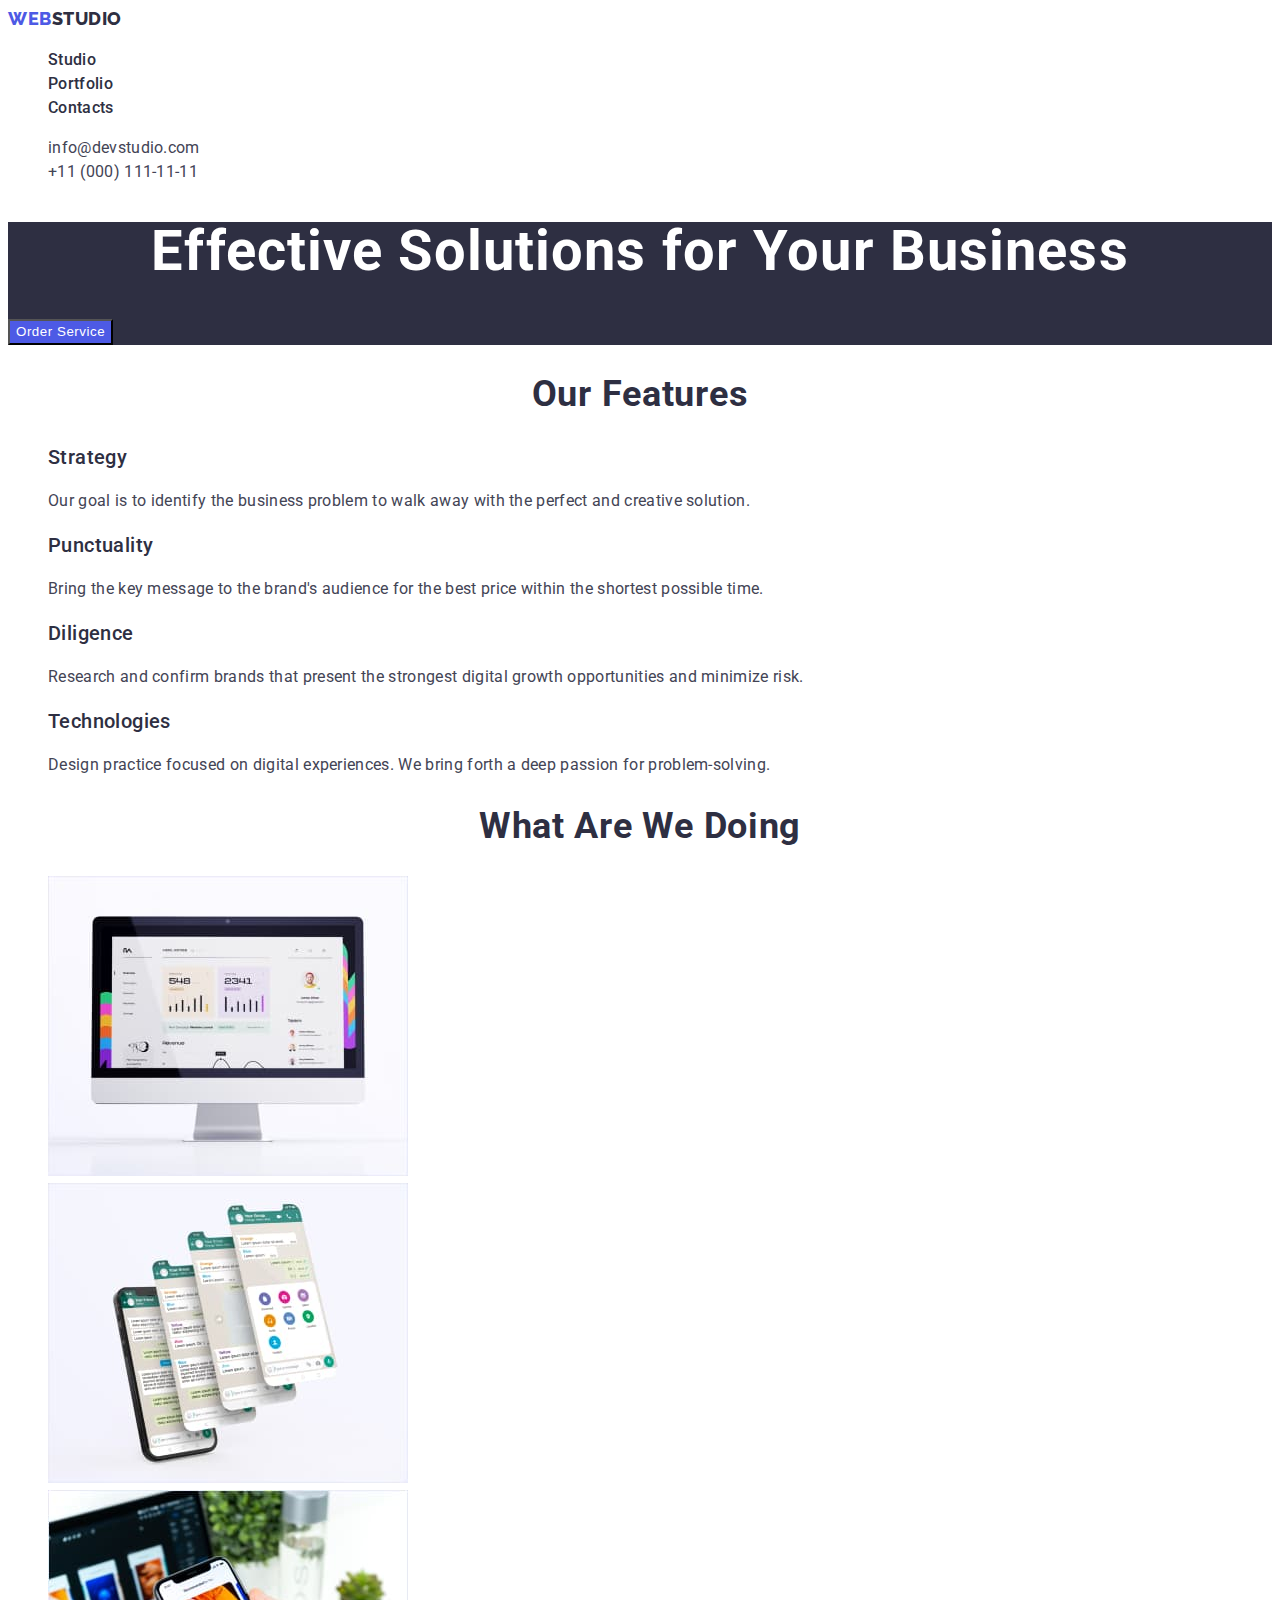
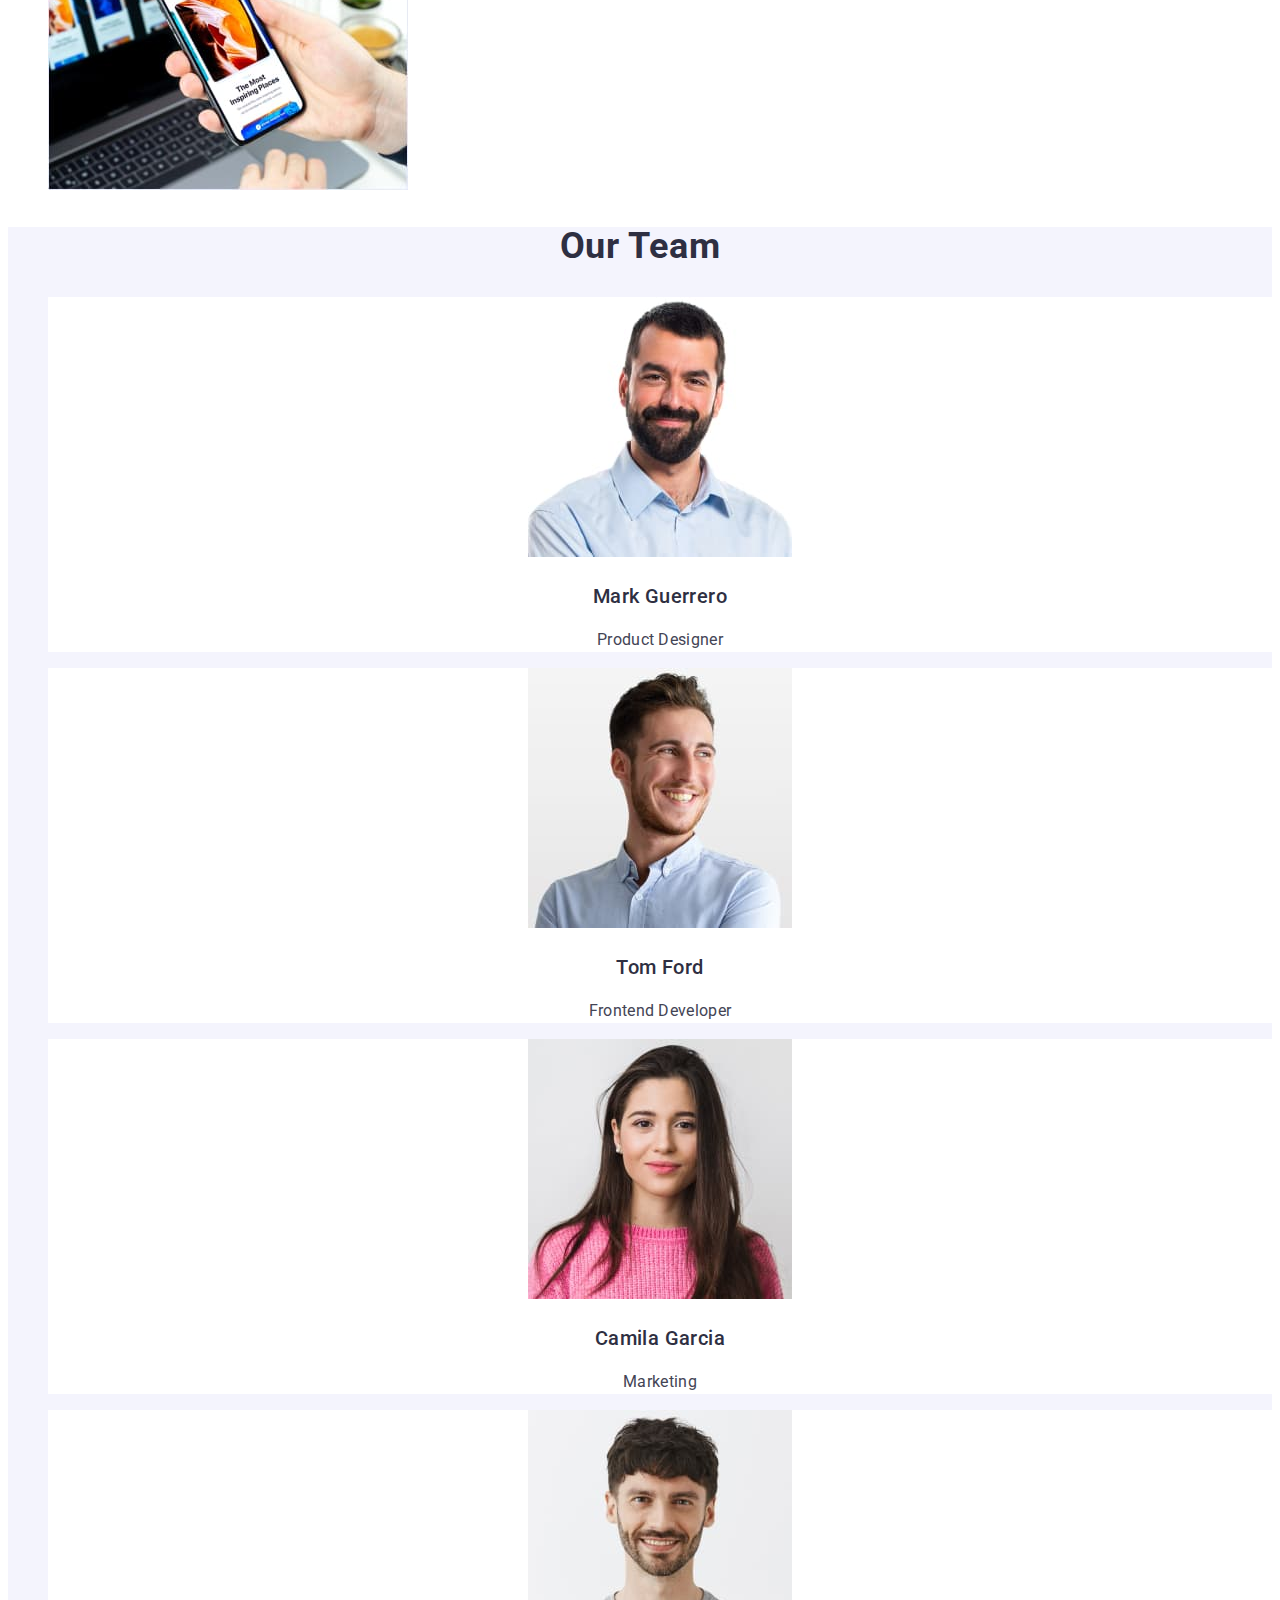
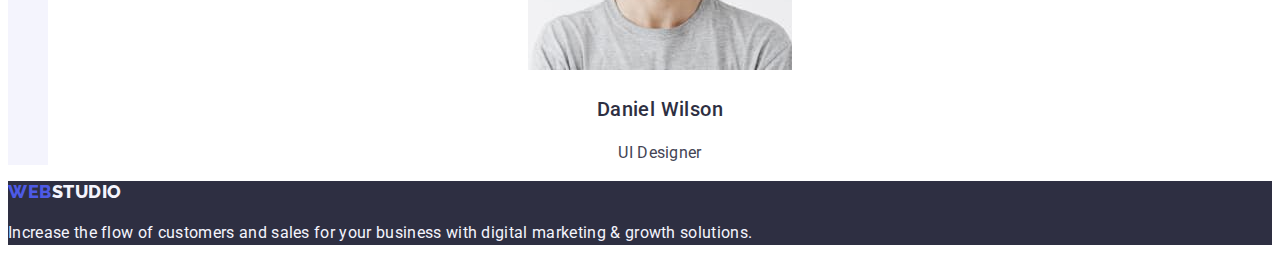
<file: index.html>
<!DOCTYPE html>
<html lang="en">
  <head>
    <meta charset="UTF-8" />
    <meta
      name="description"
      content="WebStudio - Effective Solutions for Your Business"
    />
    <meta http-equiv="X-UA-Compatible" content="IE=edge" />
    <meta name="viewport" content="width=device-width, initial-scale=1.0" />
    <!-- Нормалізатор -->
    <link
      rel="stylesheet"
      href="https://cdnjs.cloudflare.com/ajax/libs/modern-normalize/2.0.0/modern-normalize.min.css"
      integrity="sha512-4xo8blKMVCiXpTaLzQSLSw3KFOVPWhm/TRtuPVc4WG6kUgjH6J03IBuG7JZPkcWMxJ5huwaBpOpnwYElP/m6wg=="
      crossorigin="anonymous"
      referrerpolicy="no-referrer"
    />
    <!-- Google-fonts -->
    <link rel="preconnect" href="https://fonts.googleapis.com" />
    <link rel="preconnect" href="https://fonts.gstatic.com" crossorigin />
    <link
      href="https://fonts.googleapis.com/css2?family=Raleway:wght@800&family=Roboto:wght@400;500;700;900&display=swap"
      rel="stylesheet"
    />

    <link rel="stylesheet" href="./css/styles.css" />

    <title>WebStudio</title>
  </head>

  <body>
    <!-- Header -->
    <header class="header">
      <nav>
        <a href="./index.html" class="logo link"
          >Web<span class="header-logo">Studio</span></a
        >
        <ul class="list header-nav">
          <li>
            <a href="./index.html" class="header-link link">Studio</a>
          </li>
          <li>
            <a href="./portfolio.html" class="header-link link">Portfolio</a>
          </li>
          <li>
            <a href="" class="header-link link">Contacts</a>
          </li>
        </ul>
      </nav>
      <address class="header-contacts">
        <ul class="list">
          <li>
            <a href="mailto:info@devstudio.com" class="header-link link"
              >info@devstudio.com</a
            >
          </li>
          <li>
            <a href="tel:+110001111111" class="header-link link"
              >+11 (000) 111-11-11</a
            >
          </li>
        </ul>
      </address>
    </header>

    <!-- Main -->
    <main>
      <!-- Hero section -->
      <section class="hero">
        <h1 class="hero-title">Effective Solutions for Your Business</h1>
        <button type="button" class="hero-btn button">Order Service</button>
      </section>

      <!-- Features section -->
      <section class="features">
        <h2 class="secondary-title visually-hidden">Our features</h2>
        <ul class="list features-list">
          <li>
            <h3 class="features-title subtitle">Strategy</h3>
            <p class="features-text">
              Our goal is to identify the business problem to walk away with the
              perfect and creative solution.
            </p>
          </li>
          <li>
            <h3 class="features-title subtitle">Punctuality</h3>
            <p class="features-text">
              Bring the key message to the brand's audience for the best price
              within the shortest possible time.
            </p>
          </li>
          <li>
            <h3 class="features-title subtitle">Diligence</h3>
            <p class="features-text">
              Research and confirm brands that present the strongest digital
              growth opportunities and minimize risk.
            </p>
          </li>
          <li>
            <h3 class="features-title subtitle">Technologies</h3>
            <p class="features-text">
              Design practice focused on digital experiences. We bring forth a
              deep passion for problem-solving.
            </p>
          </li>
        </ul>
      </section>

      <!-- What we are doing section -->
      <section class="work">
        <h2 class="secondary-title">What are we doing</h2>
        <ul class="list work-list">
          <li>
            <img
              class="work-img"
              src="./images/work1.jpg"
              alt="computer monitor"
              width="360"
              height="300"
            />
          </li>
          <li>
            <img
              class="work-img"
              src="./images/work2.jpg"
              alt="mobile phone with different screens"
              width="360"
              height="300"
            />
          </li>
          <li>
            <img
              class="work-img"
              src="./images/work3.jpg"
              alt="mobile phone in hand and laptop behind"
              width="360"
              height="300"
            />
          </li>
        </ul>
      </section>

      <!-- Our Team section -->
      <section class="team">
        <h2 class="secondary-title">Our Team</h2>
        <ul class="list team-list">
          <li class="team-list-item">
            <img
              class="team-img"
              src="./images/team1.jpg"
              alt="photo"
              width="264"
              height="260"
            />
            <h3 class="team-title subtitle">Mark Guerrero</h3>
            <p class="team-text">Product Designer</p>
            <!-- <ul class="list team-contacts">
              <li>
                <a href="" class="link team-contact-link">Instagram</a>
              </li>
              <li>
                <a href="" class="link team-contact-link">Twitter</a>
              </li>
              <li>
                <a href="" class="link team-contact-link">Facebook</a>
              </li>
              <li>
                <a href="" class="link team-contact-link">LinkedIn</a>
              </li>
            </ul> -->
          </li>
          <li class="team-list-item">
            <img
              class="team-img"
              src="./images/team2.jpg"
              alt="photo"
              width="264"
              height="260"
            />
            <h3 class="team-title subtitle">Tom Ford</h3>
            <p class="team-text">Frontend Developer</p>
            <!-- <ul class="list team-contacts">
              <li>
                <a href="" class="link team-contact-link">Instagram</a>
              </li>
              <li>
                <a href="" class="link team-contact-link">Twitter</a>
              </li>
              <li>
                <a href="" class="link team-contact-link">Facebook</a>
              </li>
              <li>
                <a href="" class="link team-contact-link">LinkedIn</a>
              </li>
            </ul> -->
          </li>
          <li class="team-list-item">
            <img
              class="team-img"
              src="./images/team3.jpg"
              alt="photo"
              width="264"
              height="260"
            />
            <h3 class="team-title subtitle">Camila Garcia</h3>
            <p class="team-text">Marketing</p>
            <!-- <ul class="list team-contacts">
              <li>
                <a href="" class="link team-contact-link">Instagram</a>
              </li>
              <li>
                <a href="" class="link team-contact-link">Twitter</a>
              </li>
              <li>
                <a href="" class="link team-contact-link">Facebook</a>
              </li>
              <li>
                <a href="" class="link team-contact-link">LinkedIn</a>
              </li>
            </ul> -->
          </li>
          <li class="team-list-item">
            <img
              class="team-img"
              src="./images/team4.jpg"
              alt="photo"
              width="264"
              height="260"
            />
            <h3 class="team-title subtitle">Daniel Wilson</h3>
            <p class="team-text">UI Designer</p>
            <!-- <ul class="list team-contacts">
              <li>
                <a href="" class="link team-contact-link">Instagram</a>
              </li>
              <li>
                <a href="" class="link team-contact-link">Twitter</a>
              </li>
              <li>
                <a href="" class="link team-contact-link">Facebook</a>
              </li>
              <li>
                <a href="" class="link team-contact-link">LinkedIn</a>
              </li>
            </ul> -->
          </li>
        </ul>
      </section>
    </main>

    <!-- Footer -->
    <footer class="footer">
      <a href="./index.html" class="logo link"
        >Web<span class="footer-logo">Studio</span></a
      >
      <p class="footer-text">
        Increase the flow of customers and sales for your business with digital
        marketing & growth solutions.
      </p>
    </footer>
  </body>
</html>
</file>
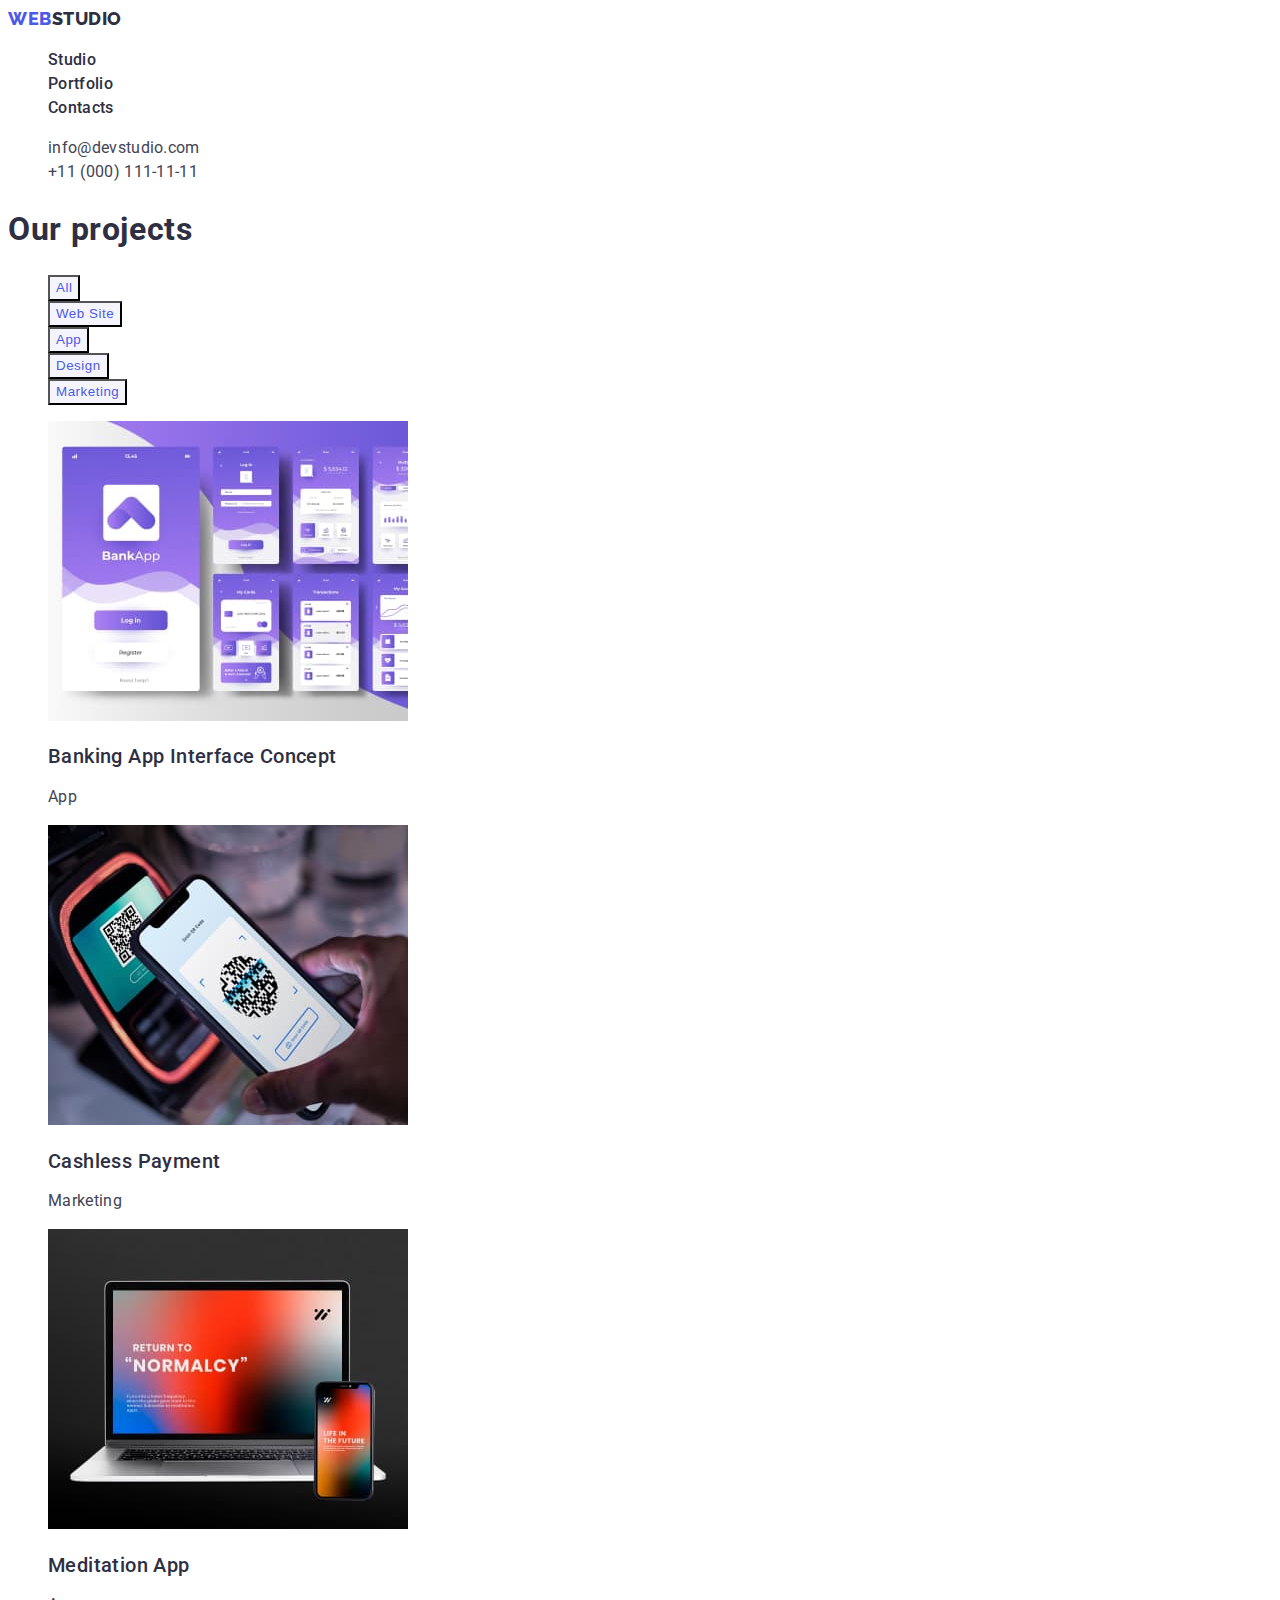
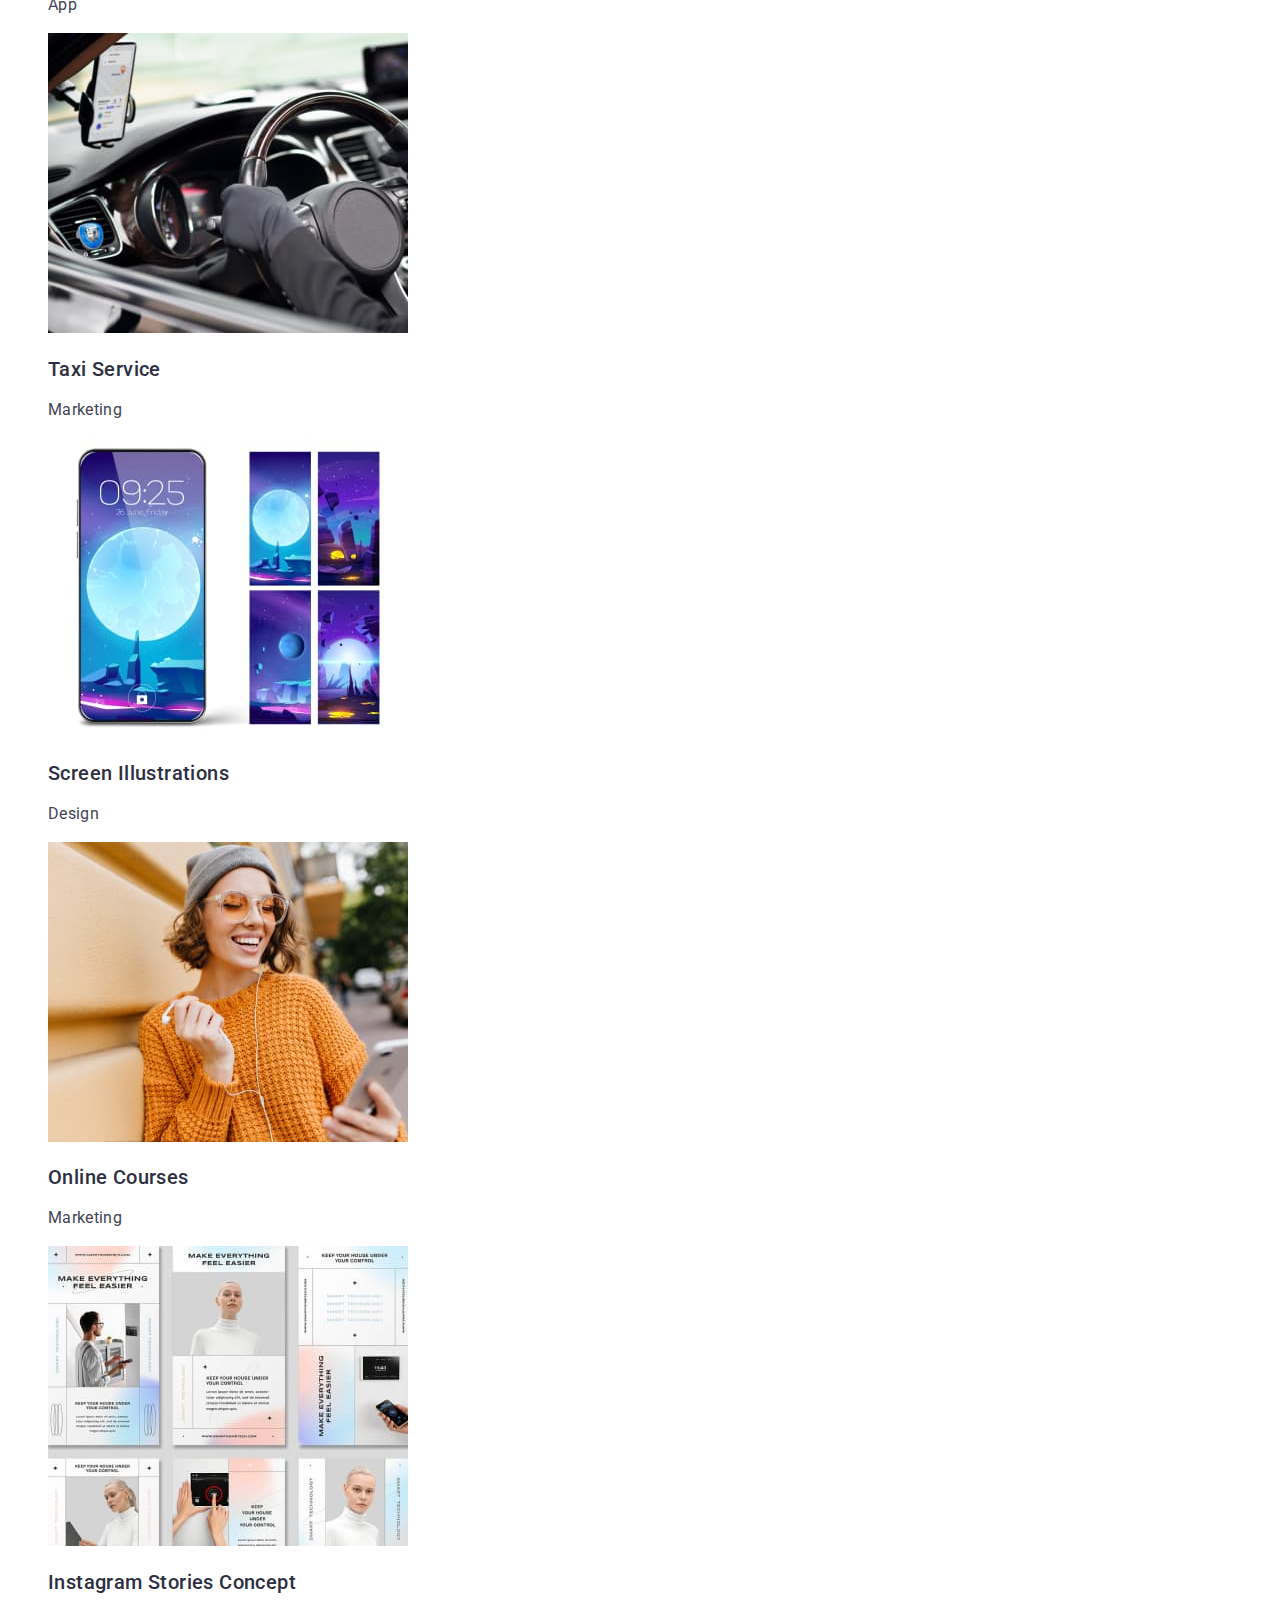
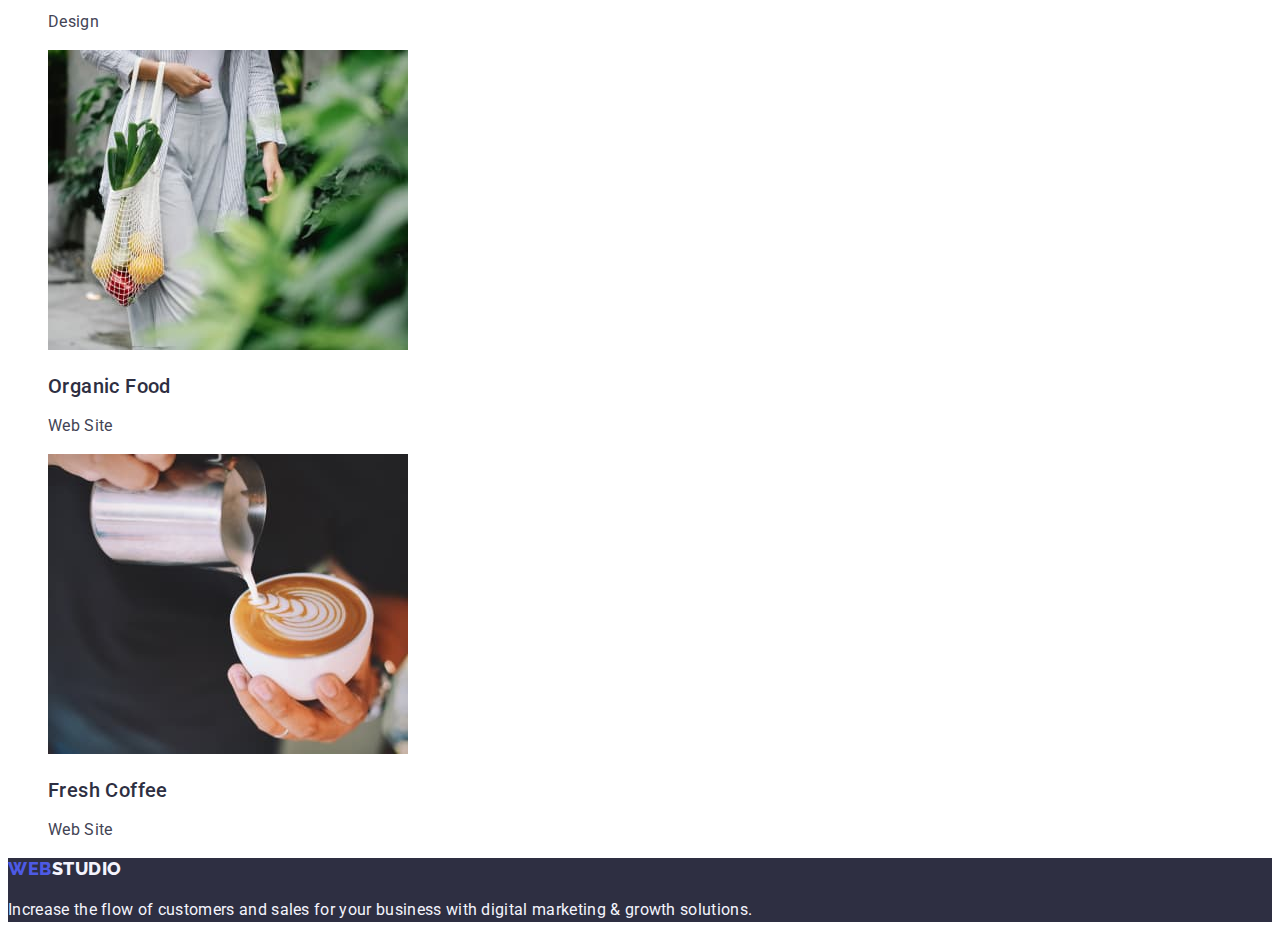
<file: portfolio.html>
<!DOCTYPE html>
<html lang="en">
  <head>
    <meta charset="UTF-8" />
    <meta name="viewport" content="width=device-width, initial-scale=1.0" />

    <!-- Нормалізатор -->
    <link
      rel="stylesheet"
      href="https://cdnjs.cloudflare.com/ajax/libs/modern-normalize/2.0.0/modern-normalize.min.css"
      integrity="sha512-4xo8blKMVCiXpTaLzQSLSw3KFOVPWhm/TRtuPVc4WG6kUgjH6J03IBuG7JZPkcWMxJ5huwaBpOpnwYElP/m6wg=="
      crossorigin="anonymous"
      referrerpolicy="no-referrer"
    />

    <!-- Google-fonts -->
    <link rel="preconnect" href="https://fonts.googleapis.com" />
    <link rel="preconnect" href="https://fonts.gstatic.com" crossorigin />
    <link
      href="https://fonts.googleapis.com/css2?family=Raleway:wght@800&family=Roboto:wght@400;500;700;900&display=swap"
      rel="stylesheet"
    />

    <link rel="stylesheet" href="./css/styles.css" />

    <title>Portfolio</title>
  </head>
  <body>
    <!-- Header -->
    <header class="header">
      <nav>
        <a href="./index.html" class="logo link"
          >Web<span class="header-logo">Studio</span></a
        >
        <ul class="list header-nav">
          <li>
            <a href="./index.html" class="header-link link">Studio</a>
          </li>
          <li>
            <a href="./portfolio.html" class="header-link link">Portfolio</a>
          </li>
          <li>
            <a href="" class="header-link link">Contacts</a>
          </li>
        </ul>
      </nav>
      <address class="header-contacts">
        <ul class="list">
          <li>
            <a href="mailto:info@devstudio.com" class="header-link link"
              >info@devstudio.com</a
            >
          </li>
          <li>
            <a href="tel:+110001111111" class="header-link link"
              >+11 (000) 111-11-11</a
            >
          </li>
        </ul>
      </address>
    </header>
    <!-- Main -->
    <main>
      <section class="portfolio">
        <h1 class="portfolio-main-title">Our projects</h1>
        <ul class="list portfolio-filter-list">
          <li>
            <button type="button" class="button portfolio-filter-btn">
              All
            </button>
          </li>
          <li>
            <button type="button" class="button portfolio-filter-btn">
              Web Site
            </button>
          </li>
          <li>
            <button type="button" class="button portfolio-filter-btn">
              App
            </button>
          </li>
          <li>
            <button type="button" class="button portfolio-filter-btn">
              Design
            </button>
          </li>
          <li>
            <button type="button" class="button portfolio-filter-btn">
              Marketing
            </button>
          </li>
        </ul>
        <ul class="list portfolio-projects-list">
          <li>
            <a href="" class="link portfolio-link">
              <img
                class="portfolio-img"
                src="./images/app1.jpg"
                alt="banking app interface"
                width="360"
                height="300"
              />
              <h2 class="portfolio-title subtitle">
                Banking App Interface Concept
              </h2>
              <p class="portfolio-text">App</p>
            </a>
          </li>
          <li>
            <a href="" class="link portfolio-link">
              <img
                class="portfolio-img"
                src="./images/app2.jpg"
                alt="someone pays cashless with phone"
                width="360"
                height="300"
              />
              <h2 class="portfolio-title subtitle">Cashless Payment</h2>
              <p class="portfolio-text">Marketing</p>
            </a>
          </li>
          <li>
            <a href="" class="link portfolio-link">
              <img
                class="portfolio-img"
                src="./images/app3.jpg"
                alt="notebook and phone"
                width="360"
                height="300"
              />
              <h2 class="portfolio-title subtitle">Meditation App</h2>
              <p class="portfolio-text">App</p>
            </a>
          </li>
          <li>
            <a href="" class="link portfolio-link">
              <img
                class="portfolio-img"
                src="./images/app4.jpg"
                alt="taxist holds steering wheel and watches app on phone"
                width="360"
                height="300"
              />
              <h2 class="portfolio-title subtitle">Taxi Service</h2>
              <p class="portfolio-text">Marketing</p>
            </a>
          </li>
          <li>
            <a href="" class="link portfolio-link">
              <img
                class="portfolio-img"
                src="./images/app5.jpg"
                alt="different screen illustrations"
                width="360"
                height="300"
              />
              <h2 class="portfolio-title subtitle">Screen Illustrations</h2>
              <p class="portfolio-text">Design</p>
            </a>
          </li>
          <li>
            <a href="" class="link portfolio-link">
              <img
                class="portfolio-img"
                src="./images/app6.jpg"
                alt="girl is watching on the phone"
                width="360"
                height="300"
              />
              <h2 class="portfolio-title subtitle">Online Courses</h2>
              <p class="portfolio-text">Marketing</p>
            </a>
          </li>
          <li>
            <a href="" class="link portfolio-link"
              ><img
                class="portfolio-img"
                src="./images/app7.jpg"
                alt="differect pictures of instagram stories"
                width="360"
                height="300"
              />
              <h2 class="portfolio-title subtitle">
                Instagram Stories Concept
              </h2>
              <p class="portfolio-text">Design</p></a
            >
          </li>
          <li>
            <a href="" class="link portfolio-link">
              <img
                class="portfolio-img"
                src="./images/app8.jpg"
                alt="woman holds bag with vegitables"
                width="360"
                height="300"
              />
              <h2 class="portfolio-title subtitle">Organic Food</h2>
              <p class="portfolio-text">Web Site</p>
            </a>
          </li>
          <li>
            <a href="" class="link portfolio-link">
              <img
                class="portfolio-img"
                src="./images/app9.jpg"
                alt="pouring milk into cup of coffee"
                width="360"
                height="300"
              />
              <h2 class="portfolio-title subtitle">Fresh Coffee</h2>
              <p class="portfolio-text">Web Site</p>
            </a>
          </li>
        </ul>
      </section>
    </main>
    <!-- Footer -->
    <footer class="footer">
      <a href="./index.html" class="logo link"
        >Web<span class="footer-logo">Studio</span></a
      >
      <p class="footer-text">
        Increase the flow of customers and sales for your business with digital
        marketing & growth solutions.
      </p>
    </footer>
  </body>
</html>
</file>
<file: css/styles.css>
:root {
  --primary-brand-color: #4d5ae5;
  --ocean-color: #404bbf;

  --primary-text-color: #434455;
  --navyblue-color: #2e2f42;
  --subtle-text-color: #8e8f99;

  --white: #ffffff;
  --success-color: #31d0aa;
  --cornflower-color: #e7e9fc;
  --cloud-color: #f4f4fd;

  --modal-overlay-color: rgba(46, 47, 66, 0.4);
  --hero-bg-color: rgba(46, 47, 66, 0.7);
  --modal-bg-color: #fcfcfc;
}
body {
  font-family: 'Roboto', sans-serif;
  color: var(--primary-text-color);
  font-size: 16px;
  background-color: var(--white);
  line-height: 1.5;
  letter-spacing: 0.02em;
}
h1,
h2,
h3,
h4,
h5,
h6 {
  color: var(--navyblue-color);
  letter-spacing: 0.02em;
}
.list {
  list-style: none;
}

.link {
  text-decoration: none;
  color: inherit;
  letter-spacing: 0.02em;
}

.logo {
  font-size: 18px;
  font-family: 'Raleway', sans-serif;
  font-weight: 800;
  line-height: 1.17;
  letter-spacing: 0.54px;
  text-transform: uppercase;
  color: var(--primary-brand-color);
}
.header-logo {
  color: var(--navyblue-color);
}
.footer-logo {
  color: var(--cloud-color);
}
.header-nav .link {
  color: var(--navyblue-color);
  font-weight: 500;
}
.header-link:hover,
.header-link:focus,
.header-link:active,
.team-contact-link:hover,
.team-contact-link:focus,
.team-contact-link:active {
  color: var(--ocean-color);
}

.header-contacts {
  font-style: normal;
}
.hero {
  background-color: var(--navyblue-color);
}
.hero-title {
  color: var(--white);
  text-align: center;
  font-size: 56px;
  line-height: 1.07;
  letter-spacing: 0.02em;
}
.button {
  background: var(--primary-brand-color);
  color: var(--white);
  text-align: center;
  font-weight: 500;
  letter-spacing: 0.04em;
  line-height: 1.5;
  cursor: pointer;
}

.button:hover,
.button:focus,
.button:active {
  background-color: var(--ocean-color);
}
.secondary-title {
  text-align: center;
  font-size: 36px;
  line-height: 1.11;
  text-transform: capitalize;
  letter-spacing: 0.02em;
}
.subtitle {
  font-size: 20px;
  line-height: 1.2;
  font-weight: 500;
  letter-spacing: 0.02em;
}
.team {
  background-color: var(--cloud-color);
}
.team-list-item {
  background-color: var(--white);
  text-align: center;
}
.footer {
  background-color: var(--navyblue-color);
}
.footer-text {
  color: var(--cloud-color);
}
/* Portfolio page */

.portfolio-title {
  line-height: 1.2;
}
.portfolio-filter-btn {
  background-color: var(--cloud-color);
  color: var(--primary-brand-color);
}
.portfolio-filter-btn:hover,
.portfolio-filter-btn:focus,
.portfolio-filter-btn:active {
  color: var(--white);
}
</file>
